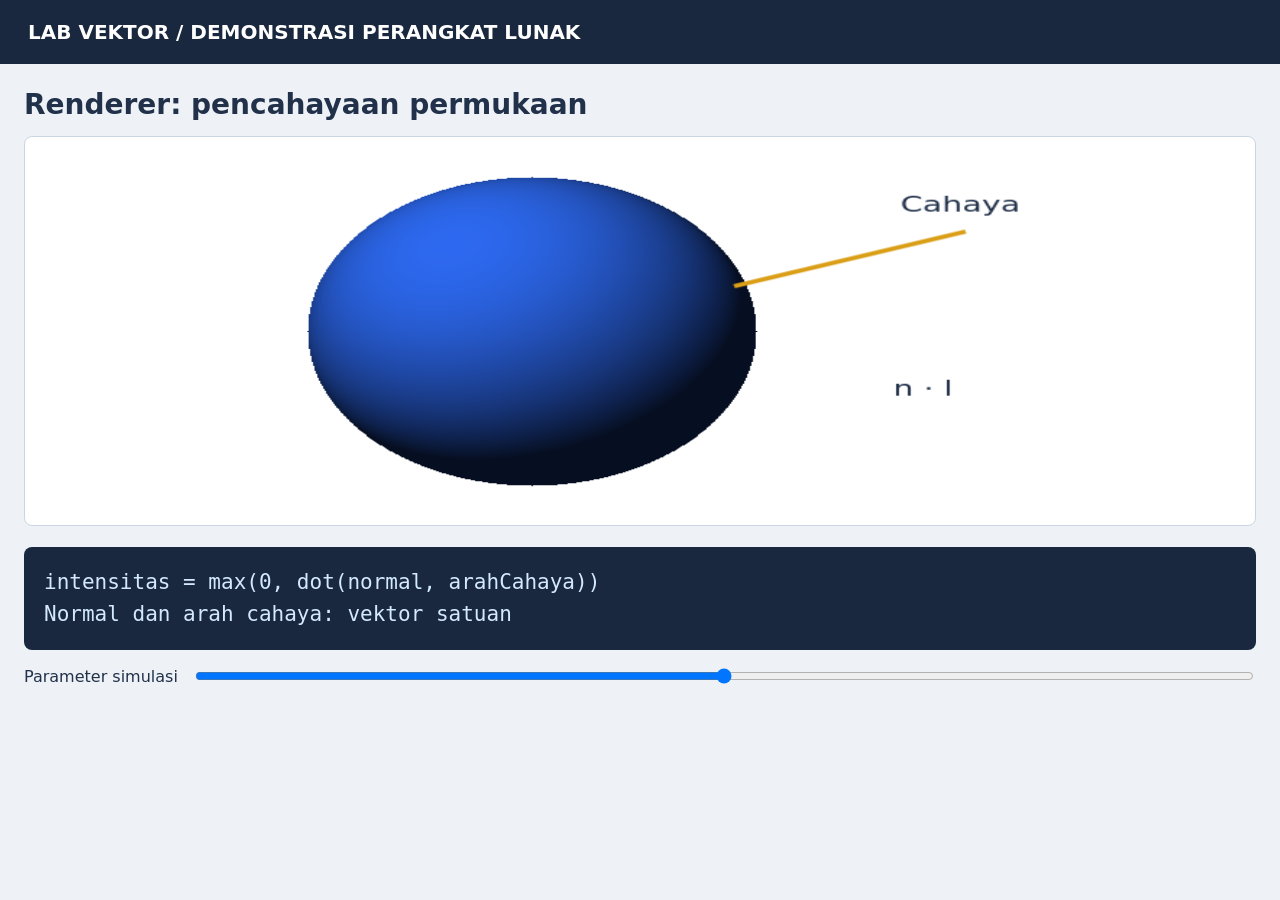
<file: public/assets/applications/software-demo.html>
<!doctype html><html lang="id"><meta charset="utf-8"><title>Demonstrasi komputasi vektor</title><style>*{box-sizing:border-box}[hidden]{display:none!important}body{margin:0;background:#eef2f7;color:#21314a;font:20px system-ui}header{padding:20px 28px;background:#19283e;color:white;font-weight:650}main{padding:24px}h1{font-size:28px;margin:0 0 15px}canvas{background:white;border:1px solid #ccd5e2;border-radius:8px;width:100%;height:390px}pre{background:#19283e;color:#d3e9ff;padding:20px;border-radius:8px;font:21px/1.5 monospace;margin:16px 0}label{display:flex;gap:15px;align-items:center;font-size:16px}input{flex:1}</style><header>LAB VEKTOR / DEMONSTRASI PERANGKAT LUNAK</header><main><h1></h1><canvas width="850" height="390"></canvas><pre></pre><label>Parameter simulasi <input type="range" min="0" max="100" value="50"></label></main><script>
const mode=new URLSearchParams(location.search).get('mode')||'light',c=document.querySelector('canvas'),g=c.getContext('2d'),out=document.querySelector('pre');
const dot=(a,b)=>a.reduce((s,x,i)=>s+x*b[i],0),norm=a=>Math.sqrt(dot(a,a));
const names={light:'Renderer: pencahayaan permukaan',search:'Pencarian: peringkat kemiripan dokumen',vision:'Game: pemeriksaan bidang pandang NPC',distance:'Game: jarak pemain ke objek',speed:'Simulasi: besar kecepatan gerak',error:'Optimisasi: besar galat prediksi'};
document.querySelector('h1').textContent=names[mode];
function text(t,x,y,color='#21314a'){g.fillStyle=color;g.font='22px system-ui';g.fillText(t,x,y)}
function line(x,y,X,Y,color='#315bdb',width=4){g.beginPath();g.moveTo(x,y);g.lineTo(X,Y);g.strokeStyle=color;g.lineWidth=width;g.stroke()}
function ball(x,y,r,color){g.beginPath();g.arc(x,y,r,0,7);g.fillStyle=color;g.fill()}
function draw(){const t=+document.querySelector('input').value/100;g.clearRect(0,0,850,390);
if(mode==='light'){const l=[-.6+t*.4,-.6, .8];const L=l.map(x=>x/norm(l)),im=g.createImageData(850,390);for(let y=0;y<390;y++)for(let x=0;x<850;x++){const X=(x-350)/155,Y=(y-195)/155,z=1-X*X-Y*Y;if(z<0)continue;const q=.14+.86*Math.max(0,dot([X,Y,Math.sqrt(z)],L)),i=(y*850+x)*4;im.data[i]=45*q;im.data[i+1]=105*q;im.data[i+2]=240*q;im.data[i+3]=255;}g.putImageData(im,0,0);text('Cahaya',605,75);line(650,95,490,150,'#da9f17');text('n · l',600,260);out.textContent='intensitas = max(0, dot(normal, arahCahaya))'+'\nNormal dan arah cahaya: vektor satuan';}
if(mode==='search'){const query=[1,t+.5,0],docs=[[1,1,0],[1,0,1],[0,0,1]],labels=['Dasar pemrograman','Basis data','Fotografi'];docs.map((v,i)=>({i,score:dot(query,v)/(norm(query)*norm(v))})).sort((a,b)=>b.score-a.score).forEach((o,j)=>{const y=80+j*110;text(labels[o.i],30,y);g.fillStyle='#315bdb';g.fillRect(290,y-26,400*o.score,38);text(o.score.toFixed(3),715,y)});out.textContent='skor = dot(q, d) / (norm(q) × norm(d))\nPeringkat dihitung dari vektor fitur dokumen';}
if(mode==='vision'){const angle=(t-.5)*2,dir=[Math.cos(angle),Math.sin(angle)],score=dot([1,0],dir),visible=score>=Math.cos(Math.PI/4);g.beginPath();g.moveTo(180,200);g.arc(180,200,280,-Math.PI/4,Math.PI/4);g.closePath();g.fillStyle='#e5edff';g.fill();ball(180,200,20,'#315bdb');const x=180+260*dir[0],y=200+260*dir[1];ball(x,y,18,visible?'#188751':'#cf3644');line(180,200,440,200);text('NPC',130,245);text('Target',x+25,y);out.textContent='dot(arahDepan, arahTarget) = '+score.toFixed(3)+'\nTarget '+(visible?'di dalam':'di luar')+' bidang pandang ±45°';}
if(mode==='distance'||mode==='speed'){for(let x=50;x<850;x+=50)line(x,20,x,360,'#e5eaf1',1);for(let y=30;y<390;y+=50)line(30,y,820,y,'#e5eaf1',1);const a=[3,4],n=norm(a);line(220,300,370,100,'#315bdb',5);ball(220,300,14,'#315bdb');ball(370,100,14,'#d13d4f');line(220,300,370,300,'#a7b3c7',2);line(370,300,370,100,'#a7b3c7',2);text('3',285,330);text('4',390,210);text('5',265,190);text(mode==='distance'?'Pemain':'v = (3,4)',70,290);text(mode==='distance'?'Objek':'Kecepatan',390,95);out.textContent=mode==='distance'?'jarak = norm(posisiObjek − posisiPemain)\n√(3² + 4²) = '+n+' m':'kelajuan = norm(vektorKecepatan)\n√(3² + 4²) = '+n+' m/s';}
if(mode==='error'){const y=[2,4,6],pred=[3,3,8],e=pred.map((x,i)=>x-y[i]);line(100,320,780,320,'#8090a5',2);line(100,320,100,30,'#8090a5',2);for(let i=0;i<3;i++){const x=220+i*220;line(x,320-y[i]*32,x,320-pred[i]*32,'#d13d4f',7);ball(x,320-y[i]*32,10,'#315bdb');ball(x,320-pred[i]*32,10,'#188751');text('Data '+(i+1),x-35,355)}text('● Aktual',135,35,'#315bdb');text('● Prediksi',320,35,'#188751');out.textContent='galat = prediksi − aktual = (1, −1, 2)\nnorm(galat) = √6 = '+norm(e).toFixed(3);}}
if(['distance','speed','error'].includes(mode))document.querySelector('label').hidden=true;document.querySelector('input').oninput=draw;draw();
</script></html>
</file>
